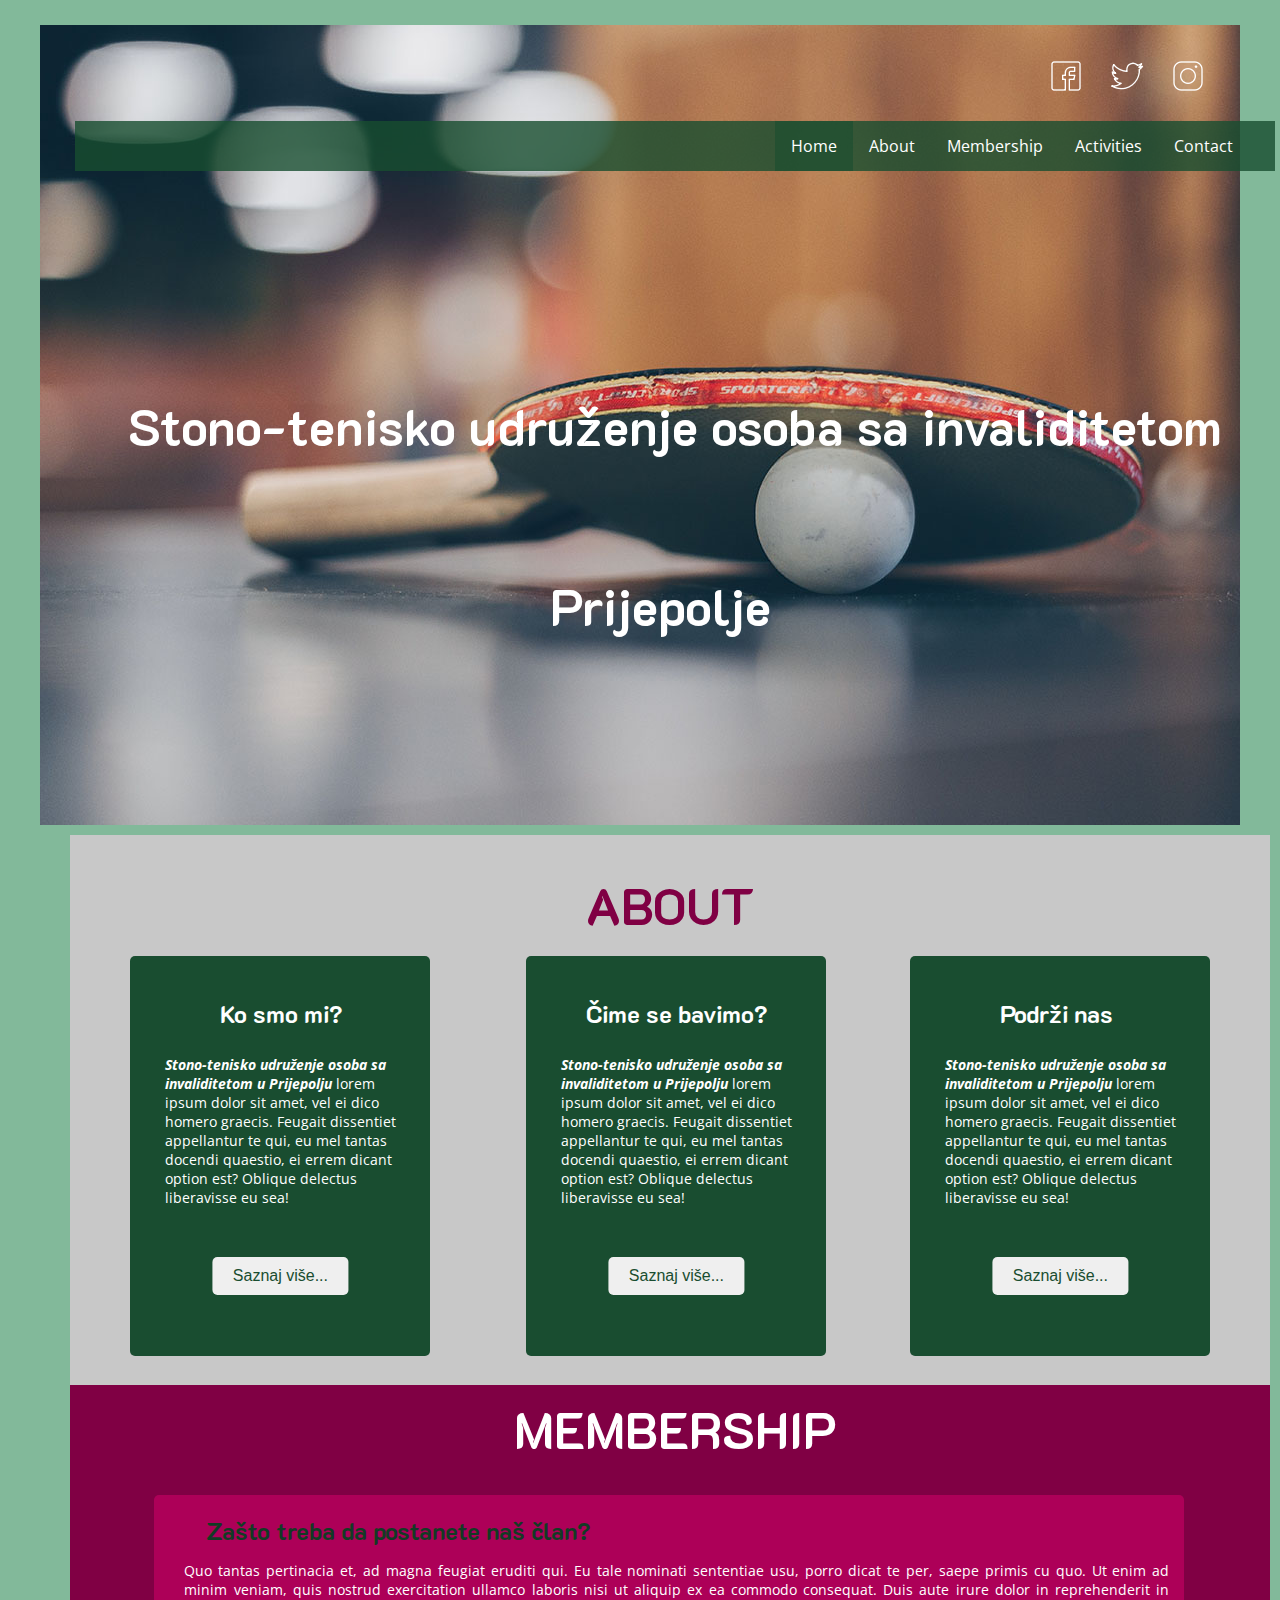
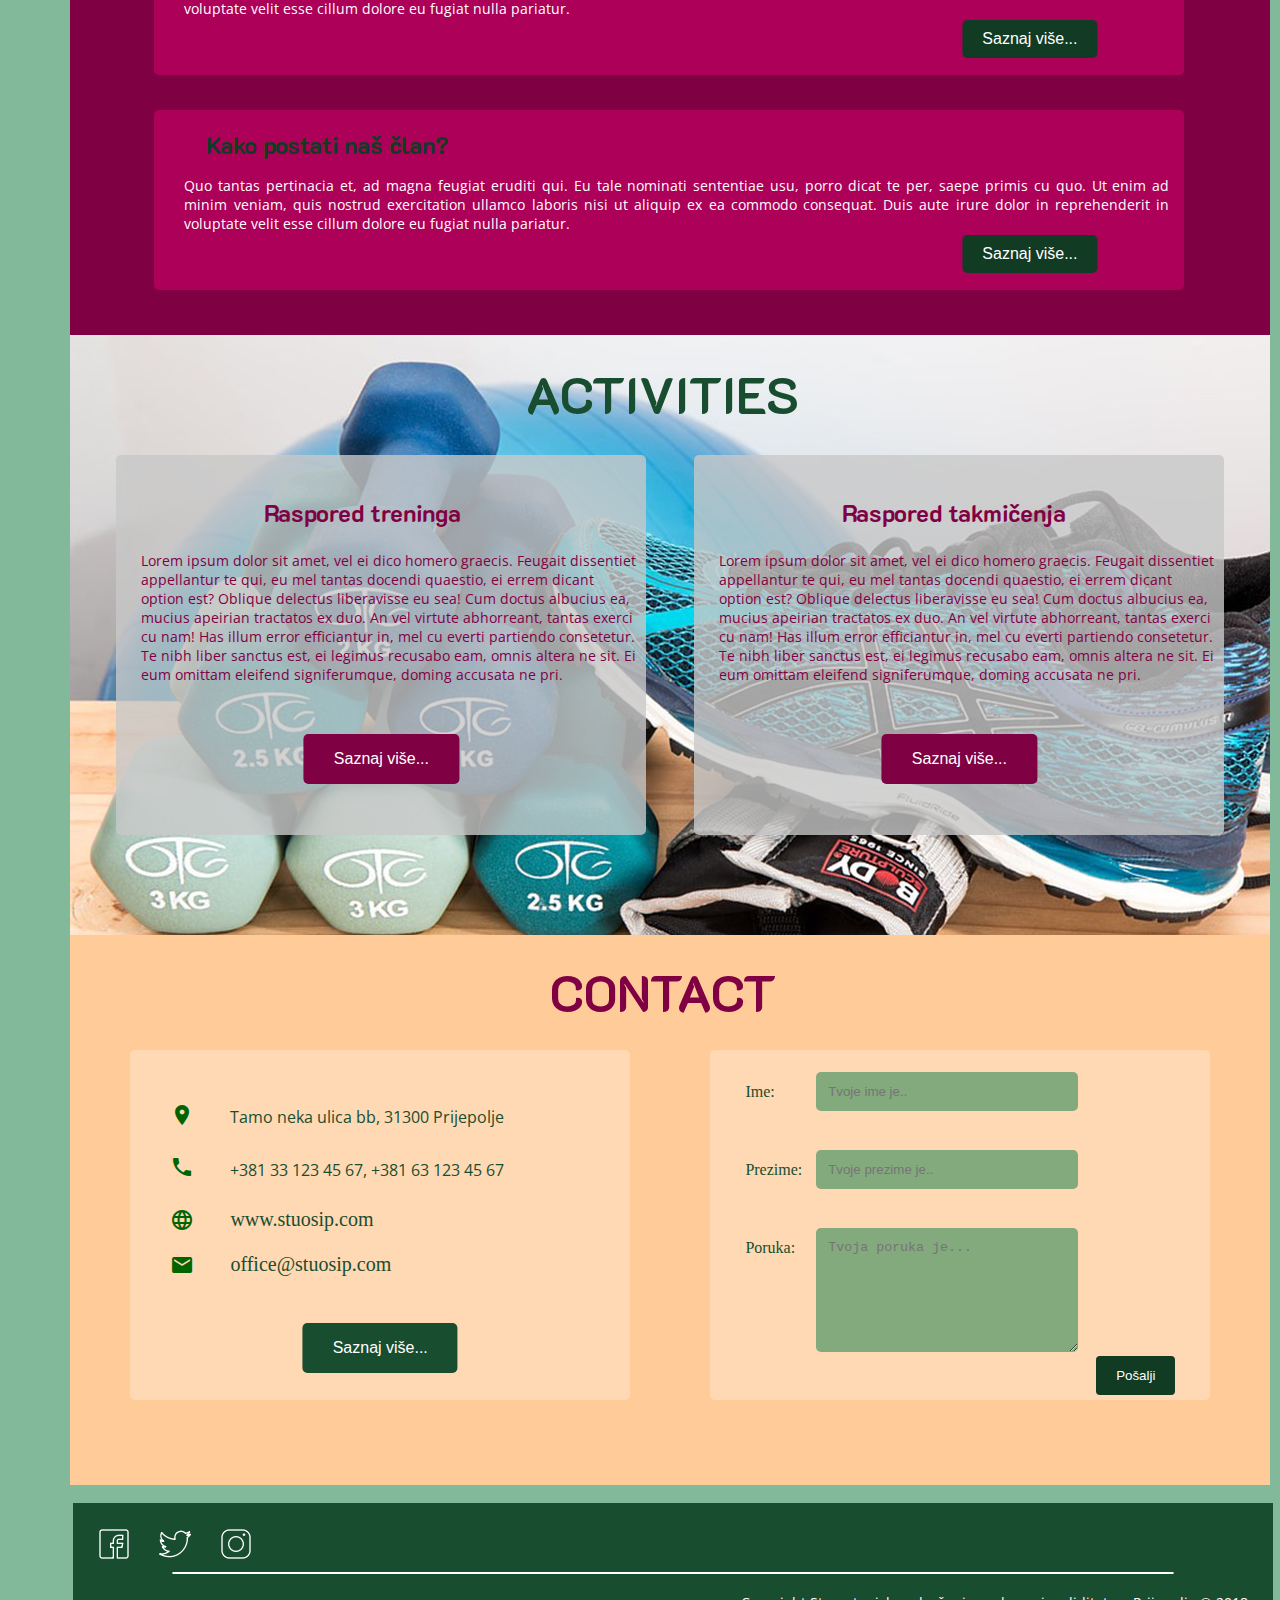
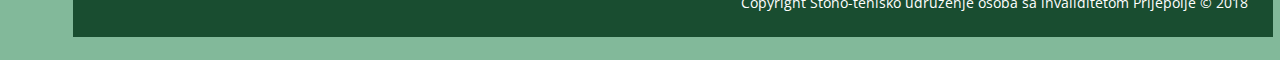
<file: index.html>
<!doctype html>
<html>
<head>
    <meta charset="utf-8">
    <meta name="viewport" content="width=device-width, initial-scale=1">
	<title>Stono-tenisko udruženje OSI</title>
	<link rel="stylesheet" type="text/css" href="css/style.css">
    <link rel="stylesheet" type="text/css" href="css/mainStyle.css">

    <link href="https://fonts.googleapis.com/css?family=K2D:400,500,500i,600,600i,700|Open+Sans:300,300i,400,400i,600,600i&amp;subset=latin-ext" rel="stylesheet">
	<link href="https://fonts.googleapis.com/icon?family=Material+Icons" rel="stylesheet">
</head>

<body>
	<div id="wrapper">
    
    	<header id="header" style="background-image: url(img/main/header.jpg);">
        
        	<a href="https://www.facebook.com"><img class="header" src="img/facebook.png" alt="facebook"></a>
		<a href="https://www.twitter.com"><img class="header" src="img/twitter.png" alt="twitter"></a>
		<a href="https://www.instagram.com"><img class="header" src="img/instagram.png" alt="instagram"></a>
        
        	<nav id="navBar">
                <ul>
                    <li><a class="active" href="index.html">Home</a></li>
                    <li><a href="about.html">About</a></li>
                    <li><a href="membership.html">Membership</a></li>
                    <li><a href="activities.html">Activities</a></li>
                    <li><a href="contact.html">Contact</a></li>
                </ul>
            </nav>
            
	    <h1>Stono-tenisko udruženje osoba sa invaliditetom</h1>
            <h1 class="grad">Prijepolje</h1>
           
            <button class="btn"><a href="about.html">Saznaj više...</a></button>

        </header>
        
        <main id="main">
        
        <section class="about"> 
        	<h1 class="h1-abt">ABOUT</h1>
            <article>
            	<div class="box1"><h2 class="h2-abt1">Ko smo mi?</h2>
		<p class="p-abt"><strong> <em> Stono-tenisko udruženje osoba sa invaliditetom u Prijepolju </em> </strong> lorem ipsum dolor sit amet, vel ei dico homero graecis. Feugait dissentiet appellantur te qui, eu mel tantas docendi quaestio, ei errem dicant option est? Oblique delectus liberavisse eu sea! </p>
                <button class="btn-abt1"><a href="about.html">Saznaj više...</a></button></div>
            </article>
            <article>
               <div class="box2"><h2 class="h2-abt2">Čime se bavimo?</h2>
               	<p class="p-abt"><strong> <em> Stono-tenisko udruženje osoba sa invaliditetom u Prijepolju </em> </strong> lorem ipsum dolor sit amet, vel ei dico homero graecis. Feugait dissentiet appellantur te qui, eu mel tantas docendi quaestio, ei errem dicant option est? Oblique delectus liberavisse eu sea! </p>
                <button class="btn-abt1"><a href="about.html">Saznaj više...</a></button></div>
            </article>
            <article>
            <div class="box3"><h2 class="h2-abt3">Podrži nas</h2>
		<p class="p-abt"><strong> <em> Stono-tenisko udruženje osoba sa invaliditetom u Prijepolju </em> </strong> lorem ipsum dolor sit amet, vel ei dico homero graecis. Feugait dissentiet appellantur te qui, eu mel tantas docendi quaestio, ei errem dicant option est? Oblique delectus liberavisse eu sea! </p>
            	<button class="btn-abt1"><a href="about.html">Saznaj više...</a></button></div>
            </article>
        </section>
        
        <section class="members">
        	<h1 class="h1-member">MEMBERSHIP</h1><br>
        	<article>
           	<div class="member-box1"><h2 class="h2-member1">Zašto treba da postanete naš član?</h2>
		<p class="p-member">Quo tantas pertinacia et, ad magna feugiat eruditi qui. Eu tale nominati sententiae usu, porro dicat te per, saepe primis cu quo. Ut enim ad minim veniam, quis nostrud exercitation ullamco laboris nisi ut aliquip ex ea commodo consequat. Duis aute irure dolor in reprehenderit in voluptate velit esse cillum dolore eu fugiat nulla pariatur. </p>
                <button class="btn-member"><a href="membership.html">Saznaj više...</a></button> </div>
            </article>
            <article>
           	<div class="member-box2"><h2 class="h2-member1">Kako postati naš član?</h2>
		<p class="p-member">Quo tantas pertinacia et, ad magna feugiat eruditi qui. Eu tale nominati sententiae usu, porro dicat te per, saepe primis cu quo. Ut enim ad minim veniam, quis nostrud exercitation ullamco laboris nisi ut aliquip ex ea commodo consequat. Duis aute irure dolor in reprehenderit in voluptate velit esse cillum dolore eu fugiat nulla pariatur. </p>
               	<button class="btn-member"><a href="membership.html">Saznaj više...</a></button> </div>
            </article>
        </section>
        
        <section class="activity" style="background-image: url(img/main/gym.jpg);">
        	<h1 class="h1-gym">ACTIVITIES</h1>
        	<article>
		<div class="gym-box1"><h2 class="h2-gym1">Raspored treninga</h2>
		<p class="p-gym">Lorem ipsum dolor sit amet, vel ei dico homero graecis. Feugait dissentiet appellantur te qui, eu mel tantas docendi quaestio, ei errem dicant option est? Oblique delectus liberavisse eu sea! Cum doctus albucius ea, mucius apeirian tractatos ex duo. An vel virtute abhorreant, tantas exerci cu nam! Has illum error efficiantur in, mel cu everti partiendo consetetur. Te nibh liber sanctus est, ei legimus recusabo eam, omnis altera ne sit. Ei eum omittam eleifend signiferumque, doming accusata ne pri. </p>
                <button class="btn-gym"><a href="activities.html">Saznaj više...</a></button> </div>
            </article>
            <article>
            	<div class="gym-box2"><h2 class="h2-gym2">Raspored takmičenja</h2>
		<p class="p-gym">Lorem ipsum dolor sit amet, vel ei dico homero graecis. Feugait dissentiet appellantur te qui, eu mel tantas docendi quaestio, ei errem dicant option est? Oblique delectus liberavisse eu sea! Cum doctus albucius ea, mucius apeirian tractatos ex duo. An vel virtute abhorreant, tantas exerci cu nam! Has illum error efficiantur in, mel cu everti partiendo consetetur. Te nibh liber sanctus est, ei legimus recusabo eam, omnis altera ne sit. Ei eum omittam eleifend signiferumque, doming accusata ne pri. </p>
                <button class="btn-gym"><a href="activities.html">Saznaj više...</a></button></div>
            </article>
        </section>
        
        <section class="contact"> 
        	<h1 class="h1-cont">CONTACT</h1>
        	<div class="cont-box">
            <i class="material-icons" id="mesto">place</i>
            <p class="p-cont"> Tamo neka ulica bb, 31300 Prijepolje</p>
            <i class="material-icons" id="tel">local_phone</i>
            <p class="p-cont1">+381 33 123 45 67, +381 63 123 45 67</p>
            <i class="material-icons" id="sajt">language</i>
            <a class="a-cont" href="https://" target="_blank">www.stuosip.com</a>
            <i class="material-icons" id="mejl">local_post_office</i>
            <a class="a-cont1" href="https://" target="_blank">office@stuosip.com</a>
           	<button class="btn-cont"><a href="contact.html">Saznaj više...</a></button></div>
            
            <div class="cont-box1">
              <form action="/action_page.php">
                <div class="row">
                  <div class="col-25">
                    <label for="fname">Ime:</label>
                  </div>
                  <div class="col-75">
                    <input type="text" id="fname" name="firstname" placeholder="Tvoje ime je..">
                  </div>
                </div>
                <div class="row">
                  <div class="col-25">
                    <label for="lname">Prezime:</label>
                  </div>
                  <div class="col-75">
                    <input type="text" id="lname" name="lastname" placeholder="Tvoje prezime je..">
                  </div>
                </div>
                <div class="row">
                  <div class="col-25">
                    <label for="subject">Poruka:</label>
                  </div>
                  <div class="col-75">
                    <textarea id="subject" name="subject" placeholder="Tvoja poruka je..." style="height:100px"></textarea>
                  </div>
                </div>
                <div class="row">
                  <input type="submit" value="Pošalji">
                </div>
              </form>
</div>
        </section>
        
        </main>
        
       <footer id="footer">
			<a href="https://www.facebook.com"><img class="footer" src="img/facebook.png" alt="facebook"></a>
			<a href="https://www.twitter.com"><img class="footer" src="img/twitter.png" alt="twitter"></a>
            <a href="https://www.instagram.com"><img class="footer" src="img/instagram.png" alt="instagram"></a>  
<hr>
            <p style="padding-bottom:25px;">Copyright Stono-tenisko udruženje osoba sa invaliditetom Prijepolje &copy 2018</p>
        </footer>
        
    </div>
</body>
</html>
</file>
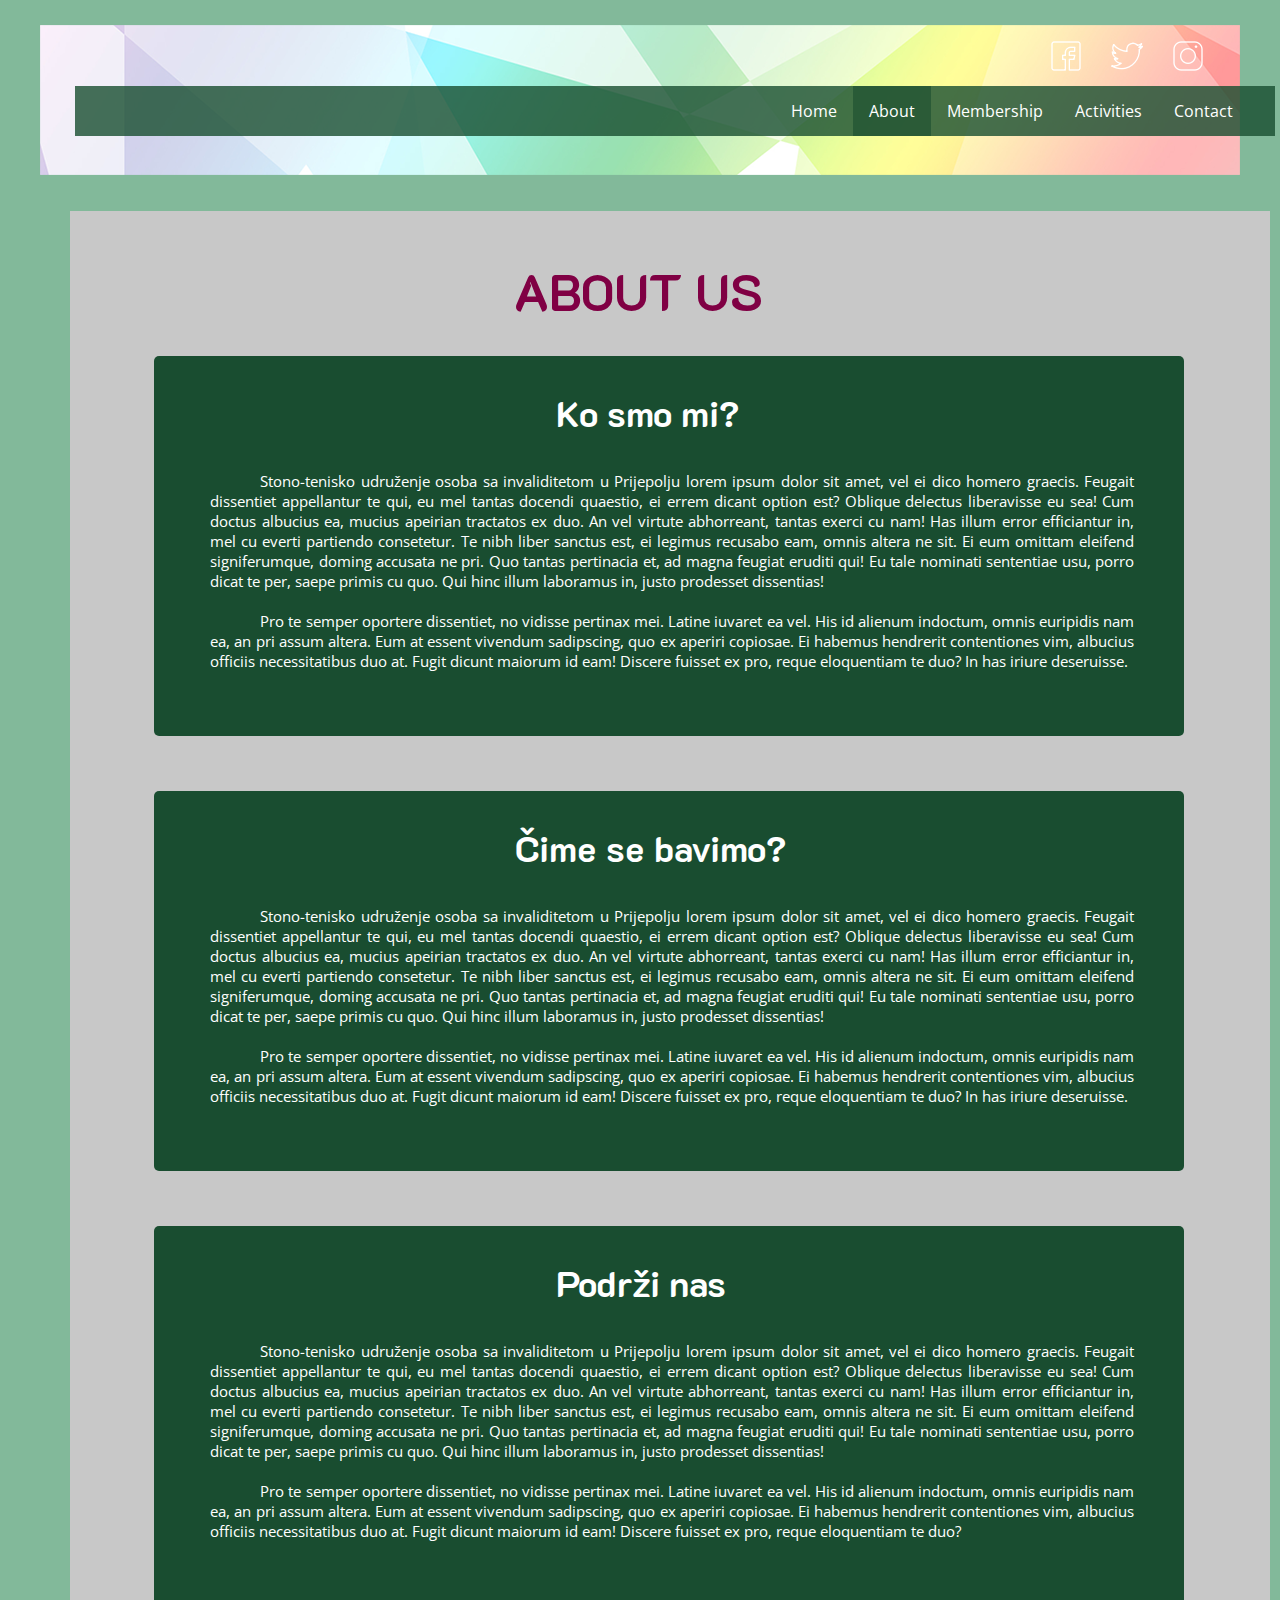
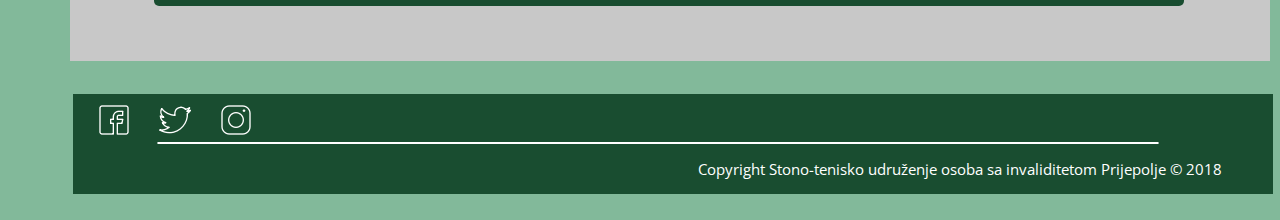
<file: about.html>
<!doctype html>
<html>
<head>
	<meta charset="utf-8">
    <meta name="viewport" content="width=device-width, initial-scale=1">
	<title>Stono-tenisko udruženje OSI</title>
	<link rel="stylesheet" type="text/css" href="css/style.css">
    <link rel="stylesheet" type="text/css" href="css/contactStyle.css">
   	<link rel="stylesheet" type="text/css" href="css/aboutStyle.css">
     <link href="https://fonts.googleapis.com/css?family=K2D:400,500,500i,600,600i,700|Open+Sans:300,300i,400,400i,600,600i&amp;subset=latin-ext" rel="stylesheet">
</head>

<body>

	<div id="wrapper">

	<header id="header" style="background-image: url(img/main/header1.png);">
    	<a href="https://www.facebook.com"><img class="header" src="img/facebook.png" alt="facebook"></a>
			<a href="https://www.twitter.com"><img class="header" src="img/twitter.png" alt="twitter"></a>
            <a href="https://www.instagram.com"><img class="header" src="img/instagram.png" alt="instagram"></a>
		<nav id="navBar">
                <ul>
                    <li><a href="index.html">Home</a></li>
                    <li><a class="active" href="about.html">About</a></li>
                    <li><a href="membership.html">Membership</a></li>
                    <li><a href="activities.html">Activities</a></li>
                    <li><a href="contact.html">Contact</a></li>
                </ul>
            </nav>
	</header>

	<main id="main">
    
    <section class="about"> 
        	<h1 class="h1-abt">ABOUT US</h1>
            <article>
            	<div class="box1"><h2 class="h2-abt1">Ko smo mi?</h2>
		    <p class="p-abt">Stono-tenisko udruženje osoba sa invaliditetom u Prijepolju lorem ipsum dolor sit amet, vel ei dico homero graecis. Feugait dissentiet appellantur te qui, eu mel tantas docendi quaestio, ei errem dicant option est? Oblique delectus liberavisse eu sea!  Cum doctus albucius ea, mucius apeirian tractatos ex duo.  An vel virtute abhorreant, tantas exerci cu nam! Has illum error efficiantur in, mel cu everti partiendo consetetur. Te nibh liber sanctus est, ei legimus recusabo eam, omnis altera ne sit. Ei eum omittam eleifend signiferumque, doming accusata ne pri. Quo tantas pertinacia et, ad magna feugiat eruditi qui! Eu tale nominati sententiae usu, porro dicat te per, saepe primis cu quo. Qui hinc illum laboramus in, justo prodesset dissentias!</p>
                    <br>
		    <p class="p-abt1">Pro te semper oportere dissentiet, no vidisse pertinax mei. Latine iuvaret ea vel. His id alienum indoctum, omnis euripidis nam ea, an pri assum altera. Eum at essent vivendum sadipscing, quo ex aperiri copiosae. Ei habemus hendrerit contentiones vim, albucius officiis necessitatibus duo at. Fugit dicunt maiorum id eam! Discere fuisset ex pro, reque eloquentiam te duo? In has iriure deseruisse.</p>
                </div>
            </article>
            
            <article>
               <div class="box2"><h2 class="h2-abt2">Čime se bavimo?</h2>
		    <p class="p-abt">Stono-tenisko udruženje osoba sa invaliditetom u Prijepolju lorem ipsum dolor sit amet, vel ei dico homero graecis. Feugait dissentiet appellantur te qui, eu mel tantas docendi quaestio, ei errem dicant option est? Oblique delectus liberavisse eu sea!  Cum doctus albucius ea, mucius apeirian tractatos ex duo.  An vel virtute abhorreant, tantas exerci cu nam! Has illum error efficiantur in, mel cu everti partiendo consetetur. Te nibh liber sanctus est, ei legimus recusabo eam, omnis altera ne sit. Ei eum omittam eleifend signiferumque, doming accusata ne pri. Quo tantas pertinacia et, ad magna feugiat eruditi qui! Eu tale nominati sententiae usu, porro dicat te per, saepe primis cu quo. Qui hinc illum laboramus in, justo prodesset dissentias!</p>
                    <br>
		    <p class="p-abt1">Pro te semper oportere dissentiet, no vidisse pertinax mei. Latine iuvaret ea vel. His id alienum indoctum, omnis euripidis nam ea, an pri assum altera. Eum at essent vivendum sadipscing, quo ex aperiri copiosae. Ei habemus hendrerit contentiones vim, albucius officiis necessitatibus duo at. Fugit dicunt maiorum id eam! Discere fuisset ex pro, reque eloquentiam te duo? In has iriure deseruisse.</p>
                </div>
            </article>
            
            <article>
            <div class="box3"><h2 class="h2-abt3">Podrži nas</h2>
		<p class="p-abt">Stono-tenisko udruženje osoba sa invaliditetom u Prijepolju lorem ipsum dolor sit amet, vel ei dico homero graecis. Feugait dissentiet appellantur te qui, eu mel tantas docendi quaestio, ei errem dicant option est? Oblique delectus liberavisse eu sea!  Cum doctus albucius ea, mucius apeirian tractatos ex duo.  An vel virtute abhorreant, tantas exerci cu nam! Has illum error efficiantur in, mel cu everti partiendo consetetur. Te nibh liber sanctus est, ei legimus recusabo eam, omnis altera ne sit. Ei eum omittam eleifend signiferumque, doming accusata ne pri. Quo tantas pertinacia et, ad magna feugiat eruditi qui! Eu tale nominati sententiae usu, porro dicat te per, saepe primis cu quo. Qui hinc illum laboramus in, justo prodesset dissentias!</p>
                <br>
		<p class="p-abt1">Pro te semper oportere dissentiet, no vidisse pertinax mei. Latine iuvaret ea vel. His id alienum indoctum, omnis euripidis nam ea, an pri assum altera. Eum at essent vivendum sadipscing, quo ex aperiri copiosae. Ei habemus hendrerit contentiones vim, albucius officiis necessitatibus duo at. Fugit dicunt maiorum id eam! Discere fuisset ex pro, reque eloquentiam te duo? </p>
                </div>
            </article>
        </section>
    </main>

       <footer id="footer">
			<a href="https://www.facebook.com"><img class="footer" src="img/facebook.png" alt="facebook"></a>
			<a href="https://www.twitter.com"><img class="footer" src="img/twitter.png" alt="twitter"></a>
            <a href="https://www.instagram.com"><img class="footer" src="img/instagram.png" alt="instagram"></a>  
<hr class="footer">
            <p class="footer">Copyright Stono-tenisko udruženje osoba sa invaliditetom Prijepolje &copy 2018</p>
        </footer>
           
</div>

</body>
</html>
</file>
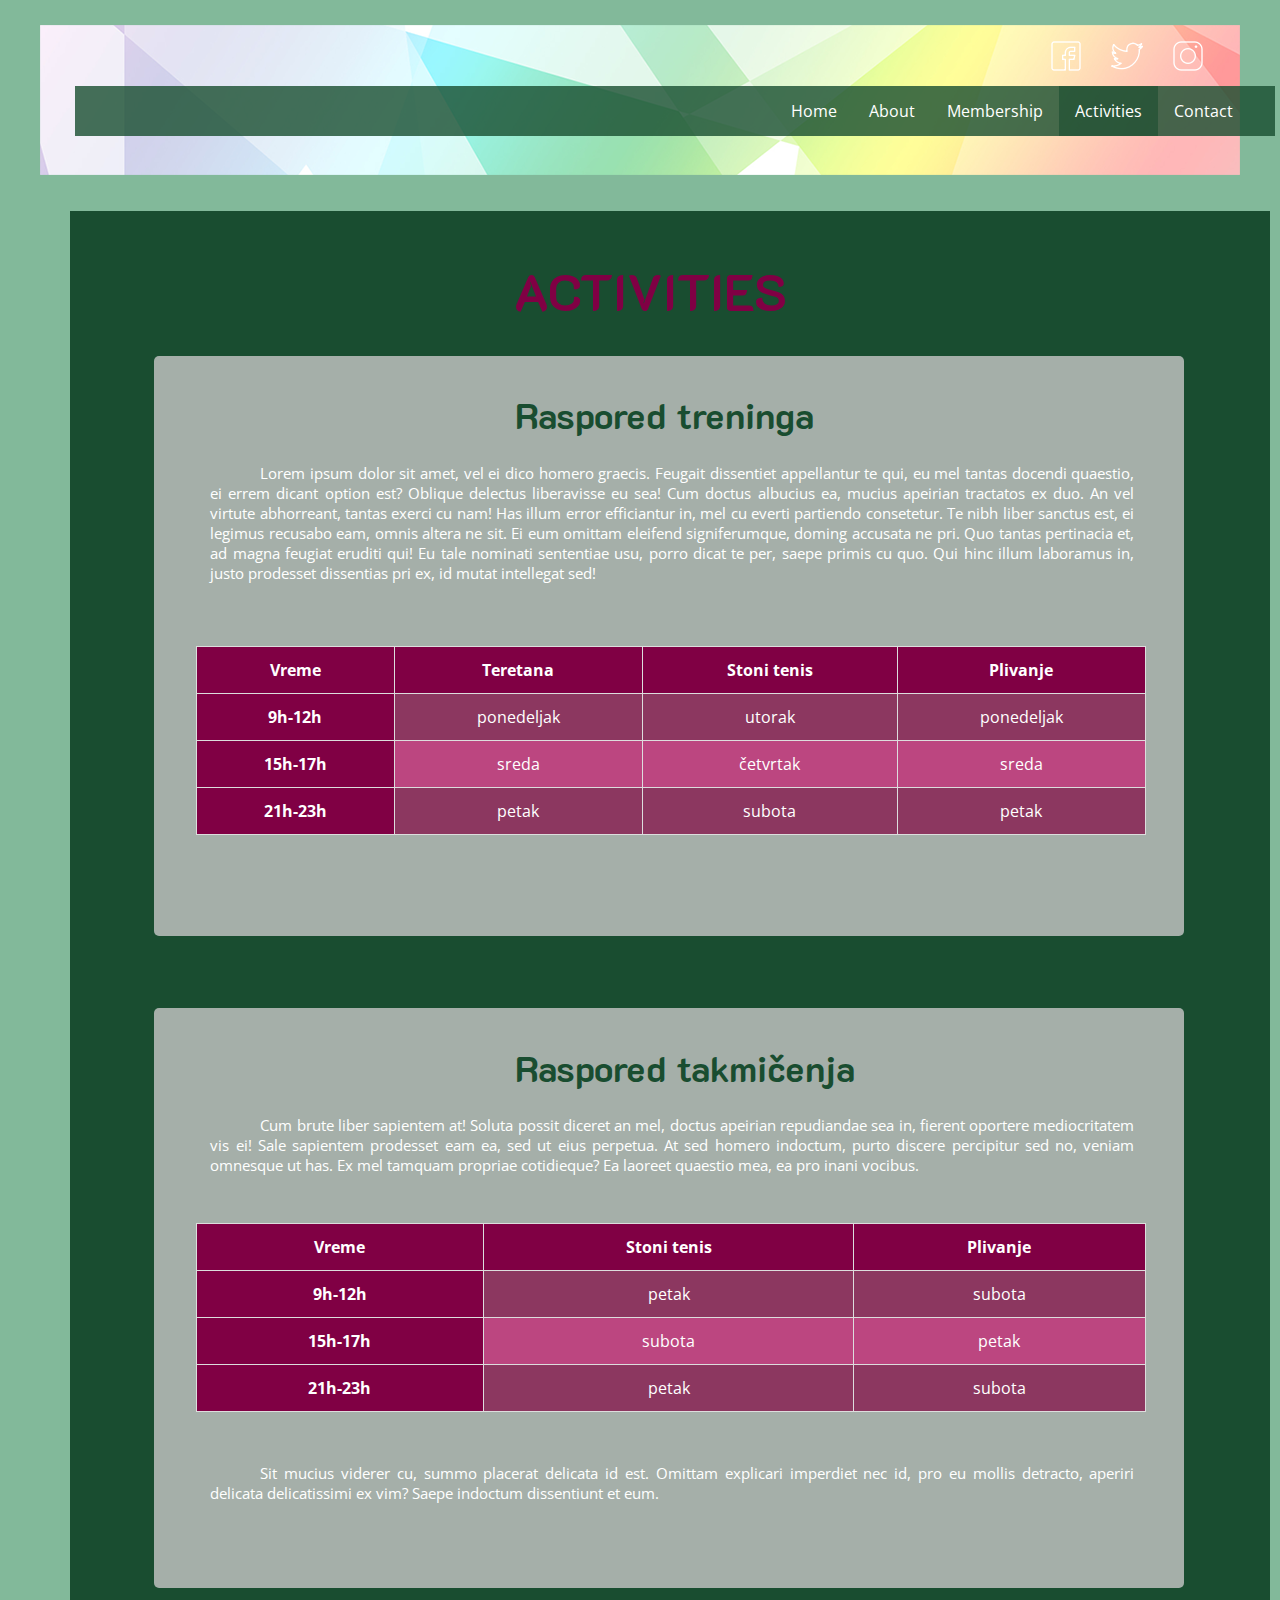
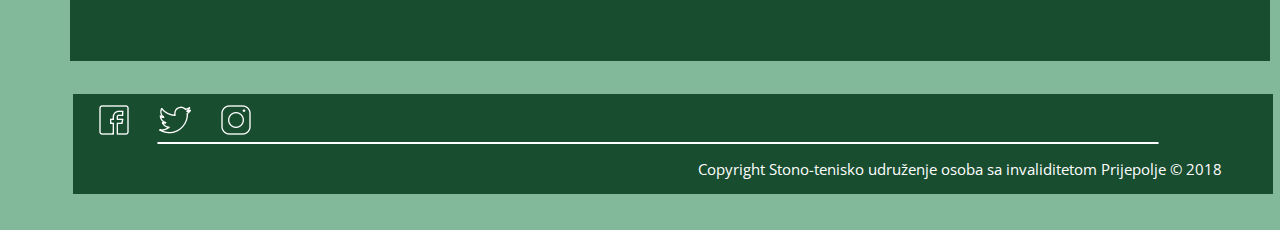
<file: activities.html>
<!doctype html>
<html>
<head>
    <meta charset="utf-8">
    <meta name="viewport" content="width=device-width, initial-scale=1">
<title>Stono-tenisko udruženje OSI</title>
    <link rel="stylesheet" type="text/css" href="css/style.css">
    <link rel="stylesheet" type="text/css" href="css/contactStyle.css">
   	<link rel="stylesheet" type="text/css" href="css/activStyle.css">
    <link href="https://fonts.googleapis.com/css?family=K2D:400,500,500i,600,600i,700|Open+Sans:300,300i,400,400i,600,600i&amp;subset=latin-ext" rel="stylesheet">
</head>

<body>

<div id="wrapper">

	<header id="header" style="background-image: url(img/main/header1.png);">
    	<a href="https://www.facebook.com"><img class="header" src="img/facebook.png" alt="facebook"></a>
		<a href="https://www.twitter.com"><img class="header" src="img/twitter.png" alt="twitter"></a>
        <a href="https://www.instagram.com"><img class="header" src="img/instagram.png" alt="instagram"></a>
		<nav id="navBar">
                <ul>
                    <li><a href="index.html">Home</a></li>
                    <li><a href="about.html">About</a></li>
                    <li><a href="membership.html">Membership</a></li>
                    <li><a class="active" href="activities.html">Activities</a></li>
                    <li><a href="contact.html">Contact</a></li>
                </ul>
            </nav>
	</header>

	<main id="main">
    	<section class="activ"> 
        	<h1 class="h1-act">ACTIVITIES</h1>
            <article>
            	<div class="box"><h2 class="h2-act">Raspored treninga</h2>
			<p class="p-act">Lorem ipsum dolor sit amet, vel ei dico homero graecis. Feugait dissentiet appellantur te qui, eu mel tantas docendi quaestio, ei errem dicant option est? Oblique delectus liberavisse eu sea! Cum doctus albucius ea, mucius apeirian tractatos ex duo. An vel virtute abhorreant, tantas exerci cu nam! Has illum error efficiantur in, mel cu everti partiendo consetetur. Te nibh liber sanctus est, ei legimus recusabo eam, omnis altera ne sit. Ei eum omittam eleifend signiferumque, doming accusata ne pri. Quo tantas pertinacia et, ad magna feugiat eruditi qui! Eu tale nominati sententiae usu, porro dicat te per, saepe primis cu quo. Qui hinc illum laboramus in, justo prodesset dissentias pri ex, id mutat intellegat sed!</p>
	
                  <table id="trening">
                  <tbody>
                    <tr>
                      <th scope="col">Vreme</th>
                      <th scope="col">Teretana</th>
                      <th scope="col">Stoni tenis</th>
                      <th scope="col">Plivanje</th>
                    </tr>
                    <tr>
                      <th scope="row">9h-12h</th>
                      <td>ponedeljak</td>
                      <td>utorak</td>
                      <td>ponedeljak</td>
                    </tr>
                    <tr>
                      <th scope="row">15h-17h</th>
                      <td>sreda</td>
                      <td>četvrtak</td>
                      <td>sreda</td>      
                    </tr>
                    <tr>
                      <th scope="row">21h-23h</th>
                      <td>petak</td>
                      <td>subota</td>
                      <td>petak</td>  
                    </tr>
                  </tbody>
                </table>
                </div>
            </article>
            
            <article>
               <div class="box1"><h2 class="h2-act1">Raspored takmičenja</h2>
		       <p class="p-act1">Cum brute liber sapientem at! Soluta possit diceret an mel, doctus apeirian repudiandae sea in, fierent oportere mediocritatem vis ei! Sale sapientem prodesset eam ea, sed ut eius perpetua. At sed homero indoctum, purto discere percipitur sed no, veniam omnesque ut has. Ex mel tamquam propriae cotidieque? Ea laoreet quaestio mea, ea pro inani vocibus. </p>
	
                    <table id="takmicenje">
                      <tbody>
                        <tr>
                          <th scope="col">Vreme</th>
                          <th scope="col">Stoni tenis</th>
                          <th scope="col">Plivanje</th>
                        </tr>
                        <tr>
                          <th scope="row">9h-12h</th>
                            <td>petak</td>
                            <td>subota</td>
                        </tr>
                        <tr>
                          <th scope="row">15h-17h</th>
                            <td>subota</td>
                            <td>petak</td>
                        </tr>
                        <tr>
                          <th scope="row">21h-23h</th>
                            <td>petak</td>
                            <td>subota</td>
                        </tr>
                      </tbody>
                    </table>
			<p class="p-act2">Sit mucius viderer cu, summo placerat delicata id est. Omittam explicari imperdiet nec id, pro eu mollis detracto, aperiri delicata delicatissimi ex vim? Saepe indoctum dissentiunt et eum.</p>
                </div>
            </article>
        </section>
    </main>

       <footer id="footer">
			<a href="https://www.facebook.com"><img class="footer" src="img/facebook.png" alt="facebook"></a>
			<a href="https://www.twitter.com"><img class="footer" src="img/twitter.png" alt="twitter"></a>
            <a href="https://www.instagram.com"><img class="footer" src="img/instagram.png" alt="instagram"></a>  
<hr class="footer">
            <p class="footer">Copyright Stono-tenisko udruženje osoba sa invaliditetom Prijepolje &copy 2018</p>
        </footer>
           
</div>
</body>
</html>
</file>
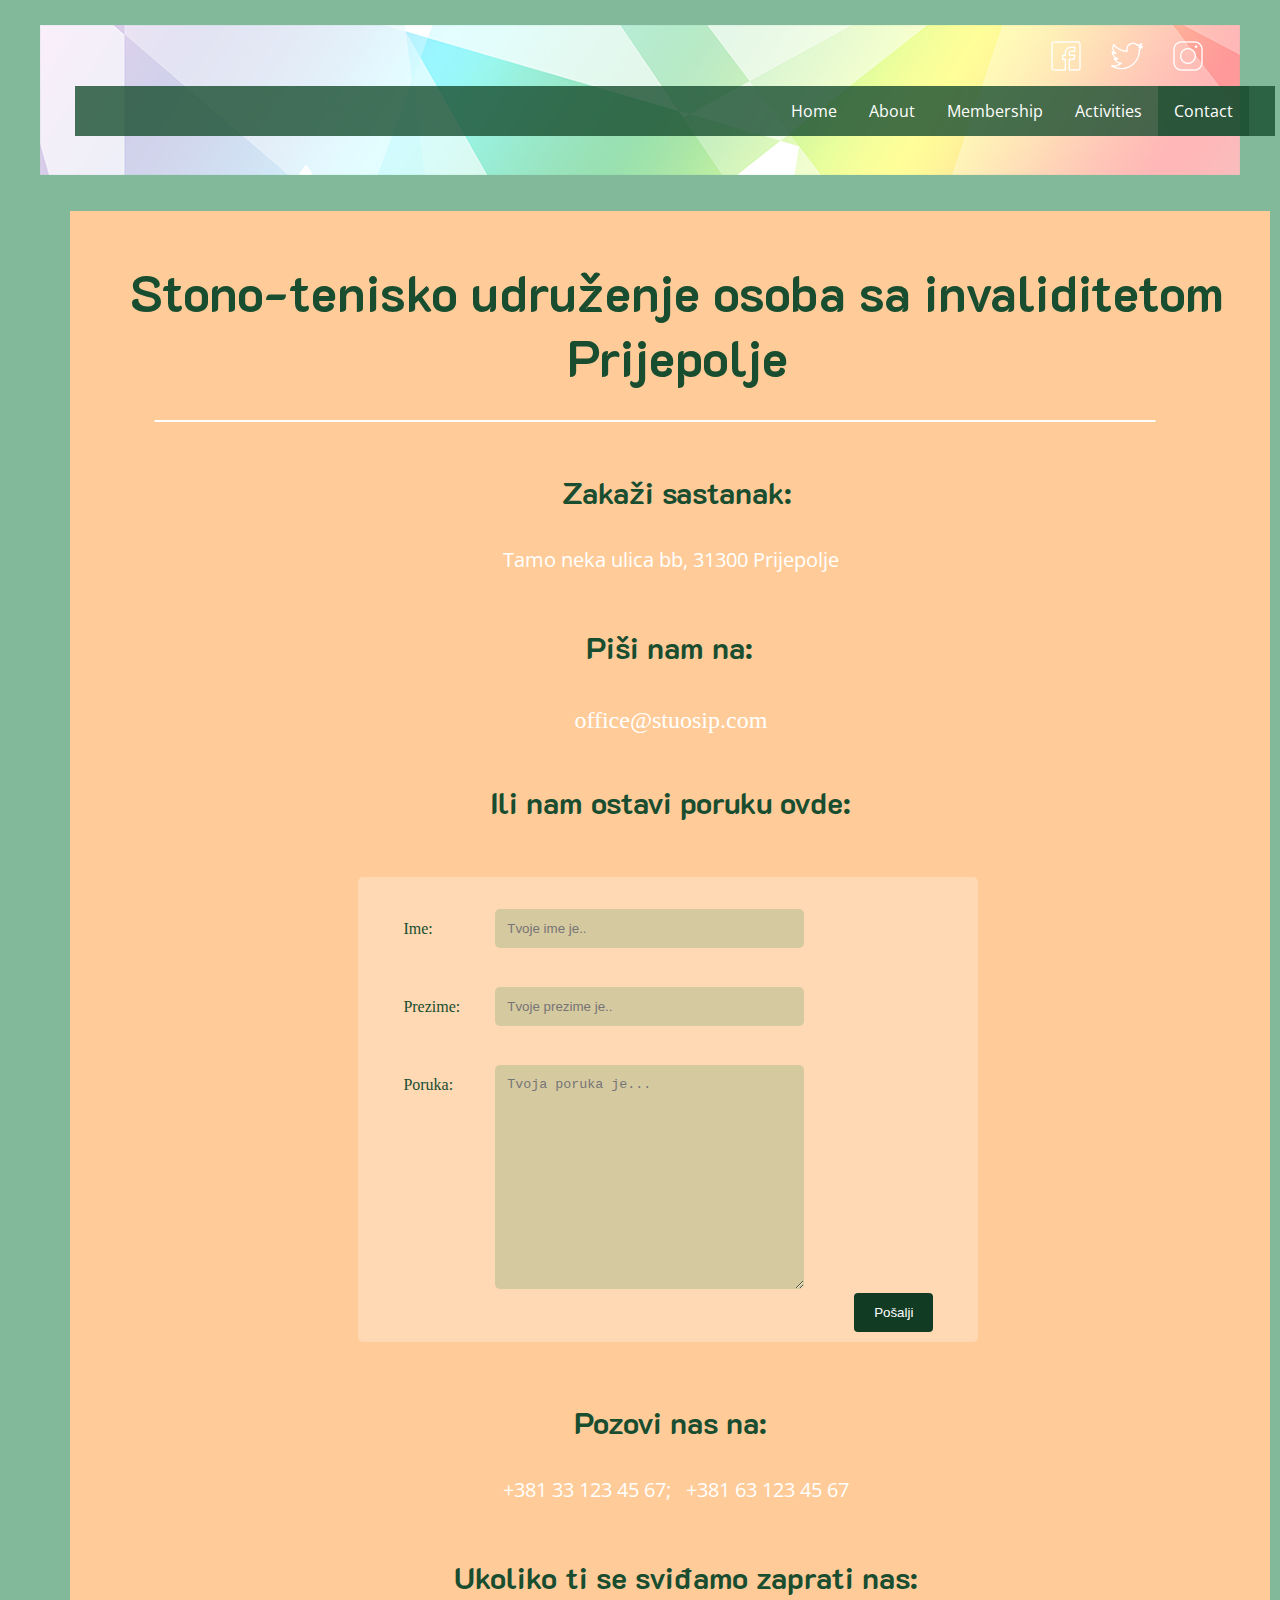
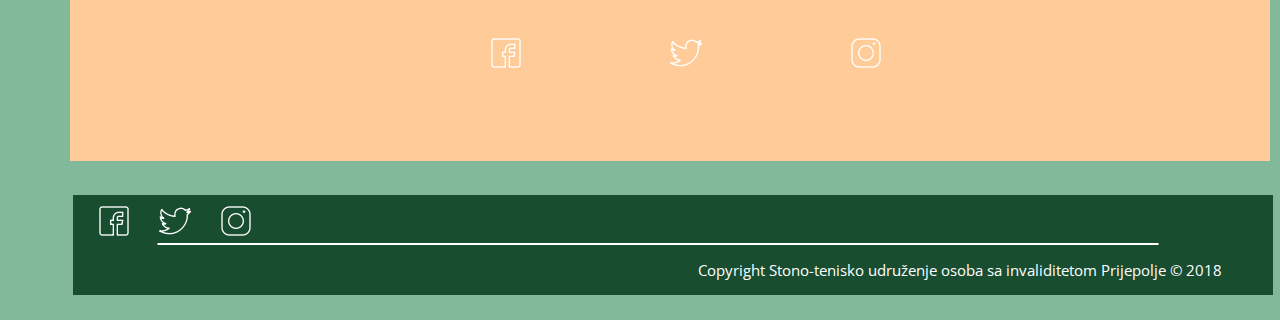
<file: contact.html>
<!doctype html>
<html>
<head>
    <meta charset="utf-8">
    <meta name="viewport" content="width=device-width, initial-scale=1">
    <title>Stono-tenisko udruženje OSI</title>
   	<link rel="stylesheet" type="text/css" href="css/style.css">
    <link rel="stylesheet" type="text/css" href="css/contactStyle.css">
    <link href="https://fonts.googleapis.com/css?family=K2D:400,500,500i,600,600i,700|Open+Sans:300,300i,400,400i,600,600i&amp;subset=latin-ext" rel="stylesheet">

</head>

<body>
	<div id="wrapper">

	<header id="header" style="background-image: url(img/main/header1.png);">
    	<a href="https://www.facebook.com"><img class="header" src="img/facebook.png" alt="facebook"></a>
			<a href="https://www.twitter.com"><img class="header" src="img/twitter.png" alt="twitter"></a>
            <a href="https://www.instagram.com"><img class="header" src="img/instagram.png" alt="instagram"></a>
		<nav id="navBar">
                <ul>
                    <li><a href="index.html">Home</a></li>
                    <li><a href="about.html">About</a></li>
                    <li><a href="membership.html">Membership</a></li>
                    <li><a href="activities.html">Activities</a></li>
                    <li><a class="active" href="contact.html">Contact</a></li>
                </ul>
            </nav>
	</header>

	<main id="main">
    	<h1 class="grad">Stono-tenisko udruženje osoba sa invaliditetom <br> Prijepolje</h1>
	<hr>
		<h3 class="sastanak">Zakaži sastanak:</h3>
	<p>Tamo neka ulica bb, 31300 Prijepolje</p>
	
		<h3 class="mejl">Piši nam na:</h3>
	<a class="mejl" href="https://" target="_blank">office@stuosip.com</a>
	
		<h3 class="poruka">Ili nam ostavi poruku ovde:</h3>
<br>
	<div class="container">
  <form action="/action_page.php">
    <div class="row">
      <div class="col-25">
        <label for="fname">Ime:</label>
      </div>
      <div class="col-75">
        <input type="text" id="fname" name="firstname" placeholder="Tvoje ime je..">
      </div>
    </div>
    <div class="row">
      <div class="col-25">
        <label for="lname">Prezime:</label>
      </div>
      <div class="col-75">
        <input type="text" id="lname" name="lastname" placeholder="Tvoje prezime je..">
      </div>
    </div>
    <div class="row">
      <div class="col-25">
        <label for="subject">Poruka:</label>
      </div>
      <div class="col-75">
        <textarea id="subject" name="subject" placeholder="Tvoja poruka je..." style="height:200px"></textarea>
      </div>
    </div>
    <div class="row">
      <input type="submit" value="Pošalji">
    </div>
  </form>
</div>
	
	<h3 class="fon">Pozovi nas na:</h3>
	<p class="fon">+381 33 123 45 67; &nbsp; +381 63 123 45 67</p>
	
	<h3 class="linkovi">Ukoliko ti se sviđamo zaprati nas:</h3>	
	<a href="https://www.facebook.com"><img class="media" src="img/facebook.png" alt="facebook"></a>
	<a href="https://www.twitter.com"><img class="media1" src="img/twitter.png" alt="twitter"></a>
	<a href="https://www.instagram.com"><img class="media2" src="img/instagram.png" alt="instagram"></a>

    </main>

       <footer id="footer">
			<a href="https://www.facebook.com"><img class="footer" src="img/facebook.png" alt="facebook"></a>
			<a href="https://www.twitter.com"><img class="footer" src="img/twitter.png" alt="twitter"></a>
            <a href="https://www.instagram.com"><img class="footer" src="img/instagram.png" alt="instagram"></a>  
<hr class="footer">
            <p class="footer">Copyright Stono-tenisko udruženje osoba sa invaliditetom Prijepolje &copy 2018</p>
        </footer>
           
</div>
</body>
</html>
</file>
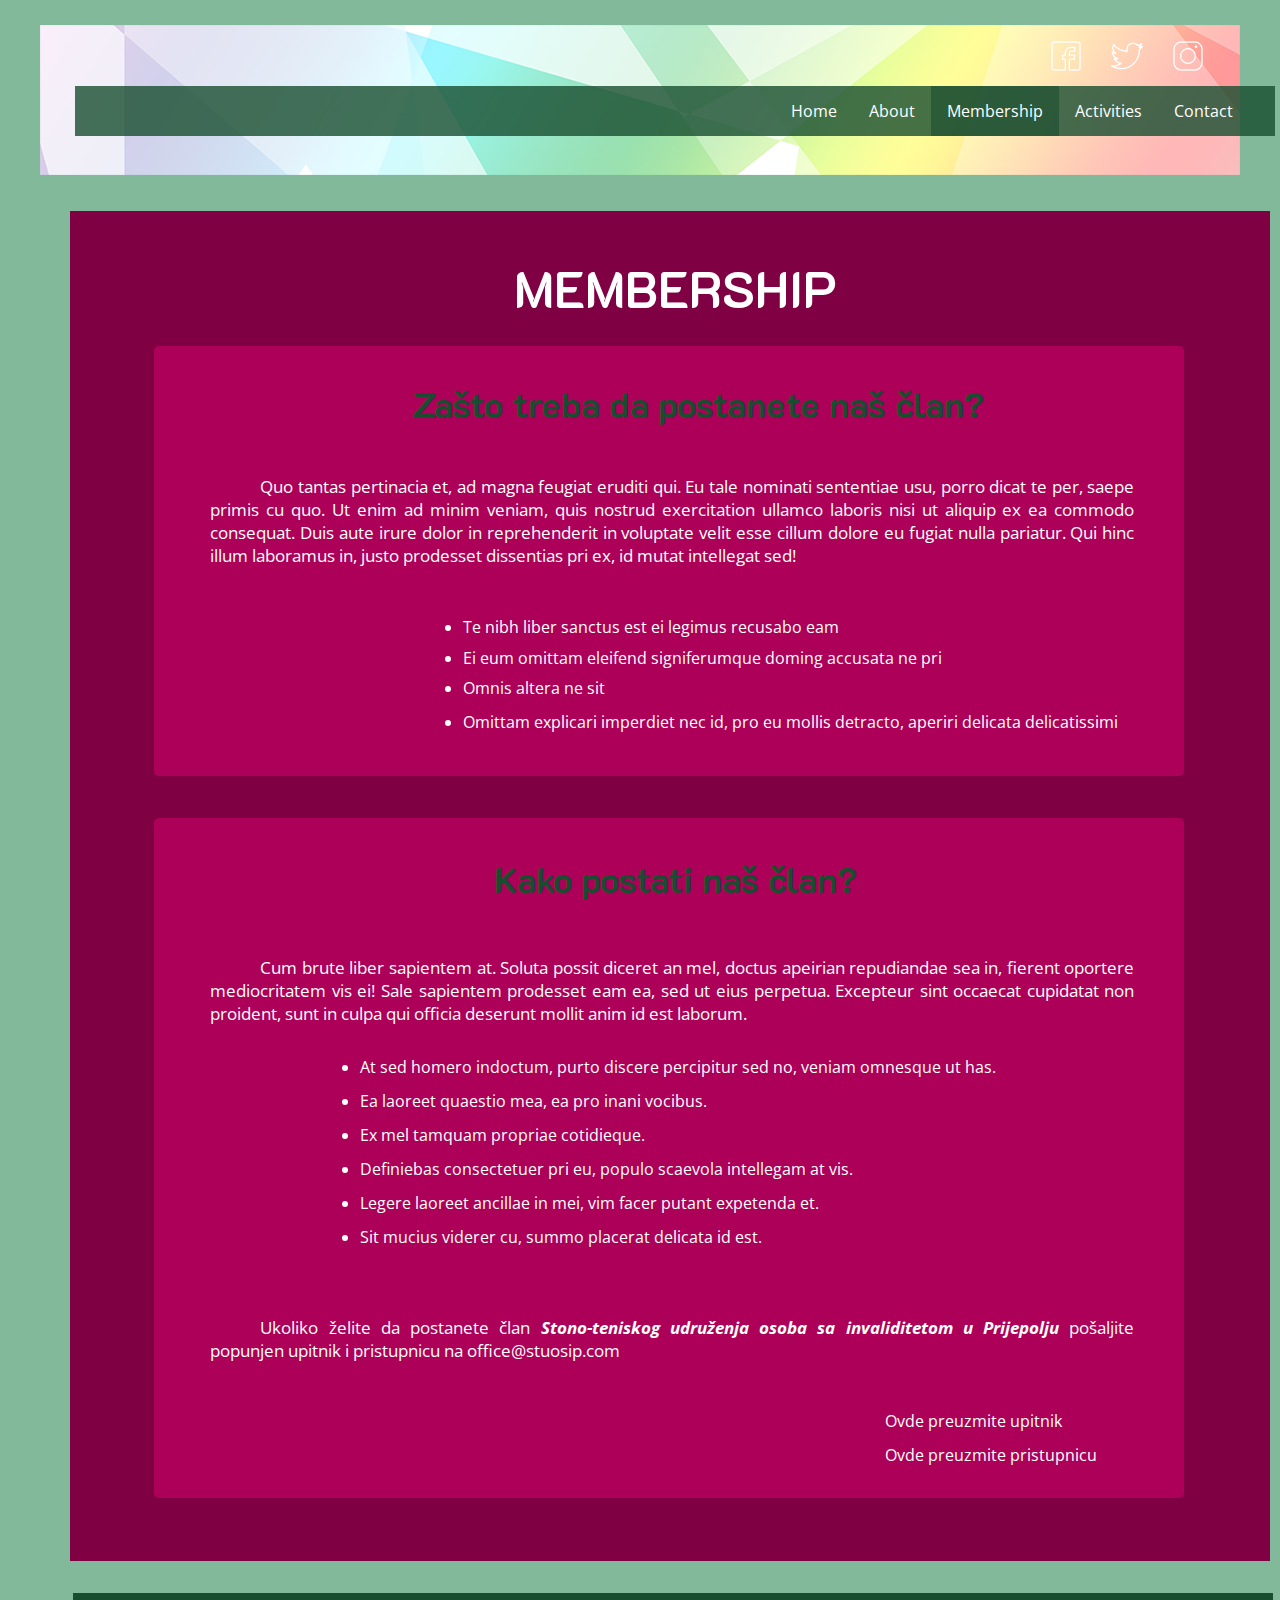
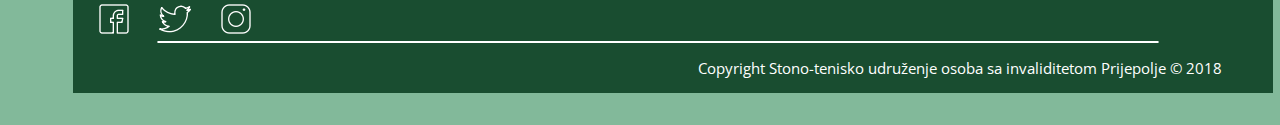
<file: membership.html>
<!doctype html>
<html>
<head>
    <meta charset="utf-8">
    <meta name="viewport" content="width=device-width, initial-scale=1">
    <title>Stono-tenisko udruženje OSI</title>
    <link rel="stylesheet" type="text/css" href="css/style.css">
    <link rel="stylesheet" type="text/css" href="css/contactStyle.css">
   	<link rel="stylesheet" type="text/css" href="css/memberStyle.css">
     <link href="https://fonts.googleapis.com/css?family=K2D:400,500,500i,600,600i,700|Open+Sans:300,300i,400,400i,600,600i&amp;subset=latin-ext" rel="stylesheet">

</head>

<body>
	<div id="wrapper">

	<header id="header" style="background-image: url(img/main/header1.png);">
    	<a href="https://www.facebook.com"><img class="header" src="img/facebook.png" alt="facebook"></a>
			<a href="https://www.twitter.com"><img class="header" src="img/twitter.png" alt="twitter"></a>
            <a href="https://www.instagram.com"><img class="header" src="img/instagram.png" alt="instagram"></a>
		<nav id="navBar">
                <ul>
                    <li><a href="index.html">Home</a></li>
                    <li><a href="about.html">About</a></li>
                    <li><a class="active" href="membership.html">Membership</a></li>
                    <li><a href="activities.html">Activities</a></li>
                    <li><a href="contact.html">Contact</a></li>
                </ul>
            </nav>
	</header>

	<main id="main">
    
    <section class="about"> 
        	<h1 class="h1-abt">MEMBERSHIP</h1>
            <article>
            	<div class="box1"><h2 class="h2-memb1">Zašto treba da postanete naš član?</h2>
			<p class="p-memb">Quo tantas pertinacia et, ad magna feugiat eruditi qui. Eu tale nominati sententiae usu, porro dicat te per, saepe primis cu quo. Ut enim ad minim veniam, quis nostrud exercitation ullamco laboris nisi ut aliquip ex ea commodo consequat. Duis aute irure dolor in reprehenderit in voluptate velit esse cillum dolore eu fugiat nulla pariatur. Qui hinc illum laboramus in, justo prodesset dissentias pri ex, id mutat intellegat sed!</p>
                    <ul class="ul-memb">
                        <li class="li-memb">Te nibh liber sanctus est ei legimus recusabo eam</li>
                        <li class="li-memb1">Ei eum omittam eleifend signiferumque doming accusata ne pri</li>
                        <li class="li-memb2">Omnis altera ne sit</li>
                        <li class="li-memb3">Omittam explicari imperdiet nec id, pro eu mollis detracto, aperiri delicata delicatissimi</li>
                    </ul>
                </div>
            </article>
            
            <article>
               <div class="box2"><h2 class="h2-memb2">Kako postati naš član?</h2>
               		<p class="p-memb1">Cum brute liber sapientem at. Soluta possit diceret an mel, doctus apeirian repudiandae sea in, fierent oportere mediocritatem vis ei! Sale sapientem prodesset eam ea, sed ut eius perpetua. Excepteur sint occaecat cupidatat non proident, sunt in culpa qui officia deserunt mollit anim id est laborum.</p>
                    <ul class="ul-memb1">
                        <li class="li-memb4">At sed homero indoctum, purto discere percipitur sed no, veniam omnesque ut has.</li>
                        <li class="li-memb5">Ea laoreet quaestio mea, ea pro inani vocibus.</li>
                        <li class="li-memb6">Ex mel tamquam propriae cotidieque.</li>
                        <li class="li-memb7">Definiebas consectetuer pri eu, populo scaevola intellegam at vis.</li>
                        <li class="li-memb8">Legere laoreet ancillae in mei, vim facer putant expetenda et.</li>
                        <li class="li-memb9"> Sit mucius viderer cu, summo placerat delicata id est.</li>
                    </ul>
                    <p class="p-memb2" >Ukoliko želite da postanete član <strong> <em> Stono-teniskog udruženja osoba sa invaliditetom u Prijepolju </em> </strong> pošaljite popunjen upitnik i pristupnicu na <a class="link-memb" href="https://" target="_blank">office@stuosip.com</a></p>
                    <ul class="ul-memb2">
                        <li class="li-memb10"><a href="href=" title="upitnik" target="_blank">Ovde preuzmite upitnik</a></li>
                        <li class="li-memb11"><a href="href=" title="pristupnica" target="_blank">Ovde preuzmite pristupnicu</a></li>
                    </ul>
                </div>
            </article>
        </section>
    </main>

       <footer id="footer">
			<a href="https://www.facebook.com"><img class="footer" src="img/facebook.png" alt="facebook"></a>
			<a href="https://www.twitter.com"><img class="footer" src="img/twitter.png" alt="twitter"></a>
            <a href="https://www.instagram.com"><img class="footer" src="img/instagram.png" alt="instagram"></a>  
<hr class="footer">
            <p class="footer">Copyright Stono-tenisko udruženje osoba sa invaliditetom Prijepolje &copy 2018</p>
        </footer>
           
</div>
</body>
</html>
</file>
<file: css/style.css>
@charset "utf-8";
/* CSS Document */
body {
	margin:0;
	padding:0;
}

#wrapper {
	background-color:rgba(46, 139, 87, 0.6);
	width:100%;
	height:3260px;
	/*width:1350px;*/
}
#header {
	padding:25px;
	background-image: url(img/header.jpg);
	background-repeat:no-repeat;
	background-position:center;
	height:800px;
}
#navBar {
	width:1200px;
	background:rgba(24, 78, 47, 0.8);
	margin:25px 50px;
}
#main {
	/*width:65%;*/
	width:1200px;
	height:1650px;
	position:relative;
	left:5.5%;
	bottom:15px;
}
#footer {
	width:1200px;
	background:#194d30;
	clear:both;
	position:relative;
	top:18.5%;
	margin-left:73px;
}

/* text */
h1, h2 {
	color:#FFF;
	font-family:K2D;
	text-align:center;
	position: absolute;
	top:40%;
	left:10%;
}
h1 {
	font-size:50px;
	text-align:center;
	position: absolute;
	top:40%;
	left:10%;
}
h1.grad {
	top:60%;
	left:43%;
}
p {
	color:#FFF;
	font-family:Open Sans;
	font-size:14px;
	text-align:right;
	padding:5px 25px;
	font-weight:600px;
}
hr {
	width:1000px;
	text-align:center;
	border: 1px solid #FFF;
  	border-radius: 5px;	
}
/* social linkovi */
img.footer {
	padding-left:25px;
	padding-top:25px;
}
img.header {
	padding-left:25px;
	padding-top:35px;
	position:relative;
	left:1000px;
}
/* nav bar */
ul {
    list-style-type:none;
    margin:0;
    padding:0;
    overflow:hidden;
}
li {
	font-family:Open Sans;
    float:left;
}
li a {
    display:block;
    color:white;
    text-align:center;
    padding:14px 16px;
    text-decoration:none;
	position: relative;
    left: 700px;
}
a:hover:not(.active) {
    background-color:rgba(46, 139, 87, 0.6);
}
.active {
	background-color:rgba(25, 77, 47, 0.6);
}
/* dugme */
.btn {
    position: absolute;
    top: 110%;
    left: 50%;
    transform: translate(-50%, -50%);
    -ms-transform: translate(-50%, -50%);
	background-color:rgb(25, 77, 48);/*ista boja #194d30*/
    color: white;
    font-size: 16px;
    padding: 16px 30px;
    border: none;
    cursor: pointer;
    border-radius: 5px;
    text-align: center;
}
.btn:hover {
	background-color:rgb(46, 139, 87);/*#2e8b57*/
    color:FFF;
}
.btn a {
	text-decoration:none;
	color:#FFF;
}
/* google ikone */
.material-icons {
	font-size:40px;
	color:darkGreen;
	/*position:absolute;
	top:50px;
	left:40px;*/
}
#mesto {
	position:absolute;
	top:15%;
	left:8%;
}
#tel {
	position:absolute;
	top:30%;
	left:8%;
}#sajt {
	position:absolute;
	top:45%;
	left:8%;
}#mejl {
	position:absolute;
	top:58%;
	left:8%;
}
</file>
<file: css/mainStyle.css>
@charset "utf-8";
/* CSS Document */
/* main deo */
/* about sekcija */
.about {
	background-color:#C8C8C8;
	height:550px;
}
.h1-abt {
	position: absolute;
	top:2%;
	left:43%;
	margin-top:5px;
	color:/*#194d30;*/#800044;
}
.box1 {
	width:250px;
	height:350px;
	padding:25px;
	position: absolute;
	top:7%;
	right:70%;
	margin-top:5px;
	background-color:#194d30;
	border-radius:5px;
}
.box2 {
	width:250px;
	height:350px;
	padding:25px;
	position: absolute;
	top:7%;
	left:38%;
	margin-top:5px;
	background-color:#194d30;
	border-radius:5px;
}
.box3 {
	width:250px;
	height:350px;
	padding:25px;
	position: absolute;
	top:7%;
	left:70%;
	margin-top:5px;
	background-color:#194d30;
	border-radius:5px;
}
.h2-abt1 {
	padding:15px;
	text-align:center;
	position: absolute;
	top:2%;
	left:25%;
}
.h2-abt2 {
	padding:15px;
	text-align:center;
	position: absolute;
	top:2%;
	left:15%;
}
.h2-abt3 {
	padding:15px;
	text-align:center;
	position: absolute;
	top:2%;
	left:25%;
}
.p-abt {
	text-align:left;
	color:FFF;
	position: absolute;
	top:15%;
	padding:25px 10px;
}
.btn-abt1 {
    position: absolute;
    top: 80%;
    left: 50%;
    transform: translate(-50%, -50%);
    -ms-transform: translate(-50%, -50%);
	background-color:FFF;
    color:#194d30;
    font-size: 16px;
    padding: 10px 20px;
    border: none;
    cursor: pointer;
    border-radius: 5px;
    text-align: center;
}
.btn-abt1:hover {
	background-color:#a6a6a6;
    color:#194d30;
}
.btn-abt1 a {
	text-decoration:none;
	color:#194d30;
}

/* clan sekcija */
.members {
	background-color:#800044;
	height:550px;
}
.h1-member {
	position: absolute;
	top:32%;
	left:37%;
	color:FFF;
}
.member-box1 {
	width:1000px;
	height:150px;
	padding:15px;
	position: absolute;
	top:40%;
	left:7%;
	background-color:/*#CC0066;*/rgba(204, 0, 102, 0.6);
	border-radius:5px;
}
.member-box2 {
	width:1000px;
	height:150px;
	padding:15px;
	position: absolute;
	top:53%;
	left:7%;
	background-color:rgba(204, 0, 102, 0.6);
	border-radius:5px;
}
.h2-member1 {
	position: absolute;
	top:0;
	left:5%;
	color:#123b24;
}
.p-member {
	text-align:justify;
	/*color:#123b24;*/
	font-weight:400px;
	color:FFF;
	position: absolute;
	top:15%;
	padding:25px 15px;;
}
.btn-member {
    position: absolute;
    top: 80%;
    left:85%;
    transform: translate(-50%, -50%);
    -ms-transform: translate(-50%, -50%);
	background-color:/*rgb(25, 77, 48);*/#123b24;
    color:#FFF;
    font-size: 16px;
    padding: 10px 20px;
    border: none;
    cursor: pointer;
    border-radius: 5px;
    text-align: center;
}
.btn-member:hover {
	background-color:rgb(46, 139, 87);
    color:#FFF;
}
.btn-member a {
	text-decoration:none;
	color:#FFF;
}

/* aktivnost sekcija */
.activity {
	background-image: url(img/gym.jpg);
	background-repeat:no-repeat;
	background-position:center;
	height:600px;
}
.h1-gym {
	position: absolute;
	top:68%;
	left:38%;
	margin-top:5px;
	color:/*#800044;*/#194d30;
}
.gym-box1 {
	width:500px;
	height:350px;
	padding:15px;
	position: absolute;
	top:73%;
	right:52%;
	margin-top:15px;
	background-color:/*#C8C8C8;*/rgba(200, 200, 200, 0.8);
	border-radius:5px;
}
.gym-box2 {
	width:500px;
	height:350px;
	padding:15px;
	position: absolute;
	top:73%;
	left:52%;
	margin-top:15px;
	background-color:rgba(200, 200, 200, 0.8);
	border-radius:5px;
}
.h2-gym1 {
	padding:15px;
	text-align:center;
	position: absolute;
	top:2%;
	left:25%;
	color:#800044;
}
.h2-gym2 {
	padding:15px;
	text-align:center;
	position: absolute;
	top:2%;
	left:25%;
	color:#800044;
}
.p-gym {
	text-align:left;
	color:/*#194d30;*/#800044;
	font-weight:600px;
	position: absolute;
	top:15%;
	padding:25px 10px;;
}
.btn-gym {
    position: absolute;
    top: 80%;
    left: 50%;
    transform: translate(-50%, -50%);
    -ms-transform: translate(-50%, -50%);
	background-color: #800044;
    color: white;
    font-size: 16px;
    padding: 16px 30px;
    border: none;
    cursor: pointer;
    border-radius: 5px;
    text-align: center;
}
.btn-gym:hover {
	background-color:#b3005f;
    color: white;
}
.btn-gym a {
	text-decoration:none;
	color:#FFF;
}

/* kontakt sekcija */
.contact {
	/*background-color:#F96;*/
	/*background-color:#ffbf80;
	background-color:#ffd9b3;*/
	background-color:#ffcc99;
	height:550px;
}
.h1-cont {
	position: absolute;
	top:100%;
	left:40%;
	margin-top:75px;
	color:/*#194d30;*/#800044;
}
.cont-box {
	background-color:/*#ffd9b3*/ rgb(255, 217, 179);
	border-radius:5px;
	width:500px;
	height:350px;
	position: absolute;
	top:110%;
	left:5%;
}
.cont-box1 {
	background-color:/*#ffd9b3*/ rgb(255, 217, 179);
	border-radius:5px;
	width:500px;
	height:350px;
	position: absolute;
	top:110%;
	right:5%;
}
.p-cont, .p-cont1 {
	font-size:16px;
	font-weight:600px;
	text-align:center;
	color:#194d30;
}
.p-cont {
	position:absolute;
	top:10%;
	left:15%;
}
.p-cont1 {
	position:absolute;
	top:25%;
	left:15%;
}
.a-cont {
	font-size:20px;
	color:#194d30;
	text-decoration:none;
	position:absolute;
	top:45%;
	left:20%;*/
}
.a-cont1 {
	font-size:20px;
	color:#194d30;
	text-decoration:none;
	position:absolute;
	top:58%;
	left:20%;
}
.contact a:hover {
	color:/*inherit;*/#800044;
}
/*forma*/
input[type=text], select, textarea {
    width: 50%;
	margin-top:16px;
	margin-left:17%;
    padding: 12px;
    border: none;
    border-radius: 5px;
    resize: vertical;
}
#fname, #lname, #subject {
	background-color:rgba(46, 139, 87, 0.6);
}
label {
	color: /*#123b24;*/#194d30;
	margin:15px 35px;
    padding: 12px 12px 12px 0;
    display: inline-block;
}
input[type=submit] {
    background-color: #123b24;
    color: #FFF;
	margin-right:35px;
	padding: 12px 20px;
    border: none;
    border-radius: 4px;
    cursor: pointer;
    float: right;
}
input[type=submit]:hover {
    background-color: rgb(46, 139, 87);
}
.container {
	width: 50%;
	align-content: center;
    border-radius: 5px;
    background-color: #e19d9d;
    padding: 20px;
}
.col-25 {
    float: left;
    width: 5%;
    margin-top: 6px;
}
.col-75 {
    float: left;
    width: 95%;
    margin-top: 6px;
}
/* Clear floats after the columns */
.row:after {
    content: "";
    display: table;
    clear: both;
}
Responsive layout - when the screen is less than 600px wide, make the two columns stack on top of each other instead of next to each other 
@media screen and (max-width: 600px) {
    .col-25, .col-75, input[type=submit] {
        width: 100%;
        margin-top: 0;
    }
}
/* dugme */
.btn-cont {
    position: absolute;
    top: 85%;
    right: 19%;
    transform: translate(-50%, -50%);
    -ms-transform: translate(-50%, -50%);
	background-color:rgb(25, 77, 48);/*ista boja #194d30*/
    color: white;
    font-size: 16px;
    padding: 16px 30px;
    border: none;
    cursor: pointer;
    border-radius: 5px;
    text-align: center;
}
.btn-cont:hover {
	background-color:rgb(46, 139, 87); /*#2e8b57*/
	color: white;
}
.btn-cont a {
	text-decoration:none;
	color:#FFF;
}
</file>
<file: css/contactStyle.css>
@charset "utf-8";
/* CSS Document */
#wrapper {
	height:1920px;
}
#header {
	background-repeat:no-repeat;
	height:150px;
	background-image: url(img/header1.png);
}
img.header {
	padding-top:15px;
}
#navBar {
	margin:10px 50px;
}

#main {
	background-color:#ffcc99;
	height:1550px;
	margin-top:2%;
}
#footer {
	height:100px;
	position:relative;
	top:1%;
	/*margin-left:73px;*/
}
/*text*/
h1, h3 {
	font-family: 'K2D', sans-serif;
	text-align: center;
	color: #194d30;
}
h1.grad {
	top:1%;
	left:5%;
}
hr {
	position: absolute;
	top:13%;
	left:7%;	
}
h3.sastanak {
	font-size:30px;
	position: absolute;
	top:15%;
	left:41%;
}
p {
	font-size: 20px;
	color:#FFF;
	position: absolute;
	top:20%;
	left:34%;
}
h3.mejl {
	font-size:30px;
	position: absolute;
	top:25%;
	left:43%;
}
h3.poruka {
	font-size:30px;
	position: absolute;
	top:35%;
	left:35%;
}
h3.fon {
	font-size:30px;
	position: absolute;
	top:75%;
	left:42%;
}
p.fon {
	position: absolute;
	top:80%;
	left:34%;
}
h3.linkovi {
	font-size:30px;
	position: absolute;
	top:85%;
	left:32%;
}
hr.footer {
	position: absolute;
	top:40%;
}
p.footer {
	font-size:15px;
	position: absolute;
	top:45%;
	left:50%;
}

/*link*/
a.mejl:link {
    color: #FFF;
	text-decoration: none;
	font-size: 150%;
	position: absolute;
	top:32%;
	left:42%;
}
a.mejl:visited {
    color: #FFF;
	text-decoration: none;
	font-size: 125%;
}
a.mejl:hover {
    color: #FFF;
	text-decoration: none;
	font-size: 150%;
}
a.mejl:active {
    color: #FFF;
	text-decoration: none;
	font-size: 125%;
}

/*forma*/
input[type=text], select, textarea {
    width: 50%;
	margin-top:16px;
	margin-left:17%;
    padding: 12px;
    border: none;
    border-radius: 5px;
    resize: vertical;
}
#fname, #lname, #subject {
	background-color:rgba(46, 139, 87, 0.2);
}
label {
	color: #194d30;
	margin:15px 35px;
    padding: 12px 12px 12px 0;
    display: inline-block;
}
input[type=submit] {
    background-color: #123b24;
    color: #FFF;
	margin-right:35px;
	padding: 12px 20px;
    border: none;
    border-radius: 4px;
    cursor: pointer;
    float: right;
}
input[type=submit]:hover {
    background-color: rgb(46, 139, 87);
}
.container {
	width: 50%;
	align-content: center;
    border-radius: 5px;
	background-color:rgb(255, 217, 179);
    padding: 10px;
	position: absolute;
	top:43%;
	left:24%;
}
.col-25 {
    float: left;
    width: 5%;
    margin-top: 6px;
}
.col-75 {
    float: left;
    width: 95%;
    margin-top: 6px;
}
/* Clear floats after the columns */
.row:after {
    content: "";
    display: table;
    clear: both;
}
/* Responsive layout - when the screen is less than 600px wide, make the two columns stack on top of each other instead of next to each other */
@media screen and (max-width: 600px) {
    .col-25, .col-75, input[type=submit] {
        width: 100%;
        margin-top: 0;
    }
}
/*social linkovi*/
img.media {
	position: absolute;
	top:92%;
	left:35%;
}
img.media1 {
	position: absolute;
	top:92%;
	left:50%;
}
img.media2 {
	position: absolute;
	top:92%;
	left:65%;
}
img.footer {
	padding-left:25px;
	padding-top:10px;
}
</file>
<file: css/aboutStyle.css>
@charset "utf-8";
/* CSS Document */
#wrapper {
	height:1820px;
}
#main {
	background-color:#C8C8C8;
	height:1450px;
}
.h1-abt {
	position: absolute;
	top:3%;
	left:37%;
	margin-top:5px;
	color:#800044;
}
.box1 {
	width:1000px;
	height:350px;
	padding:15px;
	position: absolute;
	top:10%;
	left:7%;
	background-color:#194d30;
	border-radius:5px;
}
.box2 {
	width:1000px;
	height:350px;
	padding:15px;
	position: absolute;
	top:40%;
	left:7%;
	background-color:#194d30;
	border-radius:5px;
}
.box3 {
	width:1000px;
	height:350px;
	padding:15px;
	position: absolute;
	top:70%;
	left:7%;
	background-color:#194d30;
	border-radius:5px;
}
.h2-abt1 {
	font-size:36px;
	position: absolute;
	top:1%;
	left:39%;
}
.h2-abt2 {
	font-size:36px;
	position: absolute;
	top:1%;
	left:35%;
}
.h2-abt3 {
	font-size:36px;
	position: absolute;
	top:1%;
	left:39%;
}
.p-abt {
	font-size:15px;
	text-align:justify;
	text-indent: 50px;
	color:FFF;
	position: absolute;
	top:25%;
	left:3%;
	padding-right:50px;
}
.p-abt1 {
	font-size:15px;
	text-align:justify;
	text-indent: 50px;
	color:FFF;
	position: absolute;
	top:62%;
	left:3%;
	padding-right:50px;
}
</file>
<file: css/activStyle.css>
@charset "utf-8";
/* CSS Document */
#wrapper {
	height:1830px;
}
#main {
	background-color:#194d30;
	height:1450px;
}
.h1-act {
	position: absolute;
	top:3%;
	left:37%;
	margin-top:5px;
	color:#800044;
}
.box {
	width:1000px;
	height:550px;
	padding:15px;
	position: absolute;
	top:10%;
	left:7%;
	background-color:rgba(200, 200, 200, 0.8);
	border-radius:5px;
}
.box1 {
	width:1000px;
	height:550px;
	padding:15px;
	position: absolute;
	top:55%;
	left:7%;
	background-color:rgba(200, 200, 200, 0.8);
	border-radius:5px;
}
.h2-act {
	font-size:36px;
	color:#194d30;
	position: absolute;
	top:1%;
	left:35%;
}
.h2-act1 {
	font-size:36px;
	color:#194d30;
	position: absolute;
	top:1%;
	left:35%;
}
.p-act {
	font-size:15px;
	text-align:justify;
	text-indent: 50px;
	color:FFF;
	position: absolute;
	top:15%;
	left:3%;
	padding-right:50px;
}
.p-act1 {
	font-size:15px;
	text-align:justify;
	text-indent: 50px;
	color:FFF;
	position: absolute;
	top:15%;
	left:3%;
	padding-right:50px;
}
.p-act2 {
	font-size:15px;
	text-align:justify;
	text-indent: 50px;
	color:FFF;
	position: absolute;
	top:75%;
	left:3%;
	padding-right:50px;
}
/* tabele*/
#trening {
    font-family:Open Sans;
    border-collapse: collapse;
    width: 950px;
	position: absolute;
	top:50%;
	left:4%;
}
#trening td {
	padding-top: 12px;
    padding-bottom: 12px;
    text-align: center;
	background-color:rgba(204, 0, 102, 0.6);
    color: white;
}

#trening td, #trening th {
    border: 1px solid #ddd;
	padding: 8px;
}

#trening tr:nth-child(even){
	background-color: rgb(46, 139, 87);
}

#trening tr:hover {
    background-color: #123b24;
}

#trening th {
    padding-top: 12px;
    padding-bottom: 12px;
    text-align: center;
	background-color:#800044;
    color: white;
}
#takmicenje {
    font-family:Open Sans;
    border-collapse: collapse;
    width: 950px;
	position: absolute;
	top:37%;
	left:4%;
}
#takmicenje td {
	padding-top: 12px;
    padding-bottom: 12px;
    text-align: center;
	background-color:rgba(204, 0, 102, 0.6);
    color: white;
}

#takmicenje td, #takmicenje th {
    border: 1px solid #ddd;
	padding: 8px;
}

#takmicenje tr:nth-child(even){
	background-color: rgb(46, 139, 87);
}

#takmicenje tr:hover {
    background-color: #123b24;
}

#takmicenje th {
    padding-top: 12px;
    padding-bottom: 12px;
    text-align: center;
	background-color:#800044;
    color: white;
}
</file>
<file: css/memberStyle.css>
@charset "utf-8";
/* CSS Document */
#wrapper {
	height:1725px;
}
#main {
	background-color:#800044;
	height:1350px;
}
.h1-abt {
	position: absolute;
	top:3%;
	left:37%;
	margin-top:5px;
	color:#FFF;
}
.box1 {
	width:1000px;
	height:400px;
	padding:15px;
	position: absolute;
	top:10%;
	left:7%;
	background-color:/*#CC0066;*/rgba(204, 0, 102, 0.6);
	border-radius:5px;
}
.box2 {
	width:1000px;
	height:650px;
	padding:15px;
	position: absolute;
	top:45%;
	left:7%;
	background-color:rgba(204, 0, 102, 0.6);
	border-radius:5px;
}
.h2-memb1 {
	font-size:36px;
	color:#194d30;
	position: absolute;
	top:1%;
	left:25%;
}
.h2-memb2 {
	font-size:36px;
	color:#194d30;
	position: absolute;
	top:1%;
	left:33%;
}
.p-memb {
	font-size:17px;
	text-align:justify;
	text-indent: 50px;
	color:FFF;
	position: absolute;
	top:25%;
	left:3%;
	padding-right:50px;
}
.p-memb1 {
	font-size:17px;
	text-align:justify;
	text-indent: 50px;
	color:FFF;
	position: absolute;
	top:17%;
	left:3%;
	padding-right:50px;
}
.p-memb2 {
	font-size:17px;
	text-align:justify;
	text-indent: 50px;
	color:FFF;
	position: absolute;
	top:70%;
	left:3%;
	padding-right:50px;
}
.ul-memb {
	list-style-type:disc;
	margin:0;
    padding:0;
    overflow:hidden;
}
.li-memb {
	font-family:Open Sans;
    float:left;
	font-size:16px;
	text-align:justify;
	color:#FFF;
	position: absolute;
	top:63%;
	left:30%;
}
.li-memb1 {
	font-family:Open Sans;
    float:left;
	font-size:16px;
	text-align:justify;
	color:#FFF;
	position: absolute;
	top:70%;
	left:30%;
}
.li-memb2 {
	font-family:Open Sans;
    float:left;
	font-size:16px;
	text-align:justify;
	color:#FFF;
	position: absolute;
	top:77%;
	left:30%;
}
.li-memb3 {
	font-family:Open Sans;
    float:left;
	font-size:16px;
	text-align:justify;
	color:#FFF;
	position: absolute;
	top:85%;
	left:30%;
}
.ul-memb1 {
	list-style-type:disc;
	margin:0;
    padding:0;
    overflow:hidden;
}
.li-memb4 {
	font-family:Open Sans;
    float:left;
	font-size:16px;
	text-align:justify;
	color:#FFF;
	position: absolute;
	top:35%;
	left:20%;
}
.li-memb5 {
	font-family:Open Sans;
    float:left;
	font-size:16px;
	text-align:justify;
	color:#FFF;
	position: absolute;
	top:40%;
	left:20%;
}
.li-memb6 {
	font-family:Open Sans;
    float:left;
	font-size:16px;
	text-align:justify;
	color:#FFF;
	position: absolute;
	top:45%;
	left:20%;
}
.li-memb7 {
	font-family:Open Sans;
    float:left;
	font-size:16px;
	text-align:justify;
	color:#FFF;
	position: absolute;
	top:50%;
	left:20%;
}
.li-memb8 {
	font-family:Open Sans;
    float:left;
	font-size:16px;
	text-align:justify;
	color:#FFF;
	position: absolute;
	top:55%;
	left:20%;
}
.li-memb9 {
	font-family:Open Sans;
    float:left;
	font-size:16px;
	text-align:justify;
	color:#FFF;
	position: absolute;
	top:60%;
	left:20%;
}
.ul-memb2 {
	list-style-type:none;
	margin:0;
    padding:0;
    overflow:hidden;
}
.li-memb10 {
	font-family:Open Sans;
    float:left;
	font-size:16px;
	text-align:justify;
	color:#FFF;
	position: absolute;
	top:85%;
	left:inherit;
}
.li-memb11 {
	font-family:Open Sans;
    float:left;
	font-size:16px;
	text-align:justify;
	color:#FFF;
	position: absolute;
	top:90%;
	left:inherit;
}
.link-memb {
    color:white;
    text-align:center;
    text-decoration:none;
</file>
